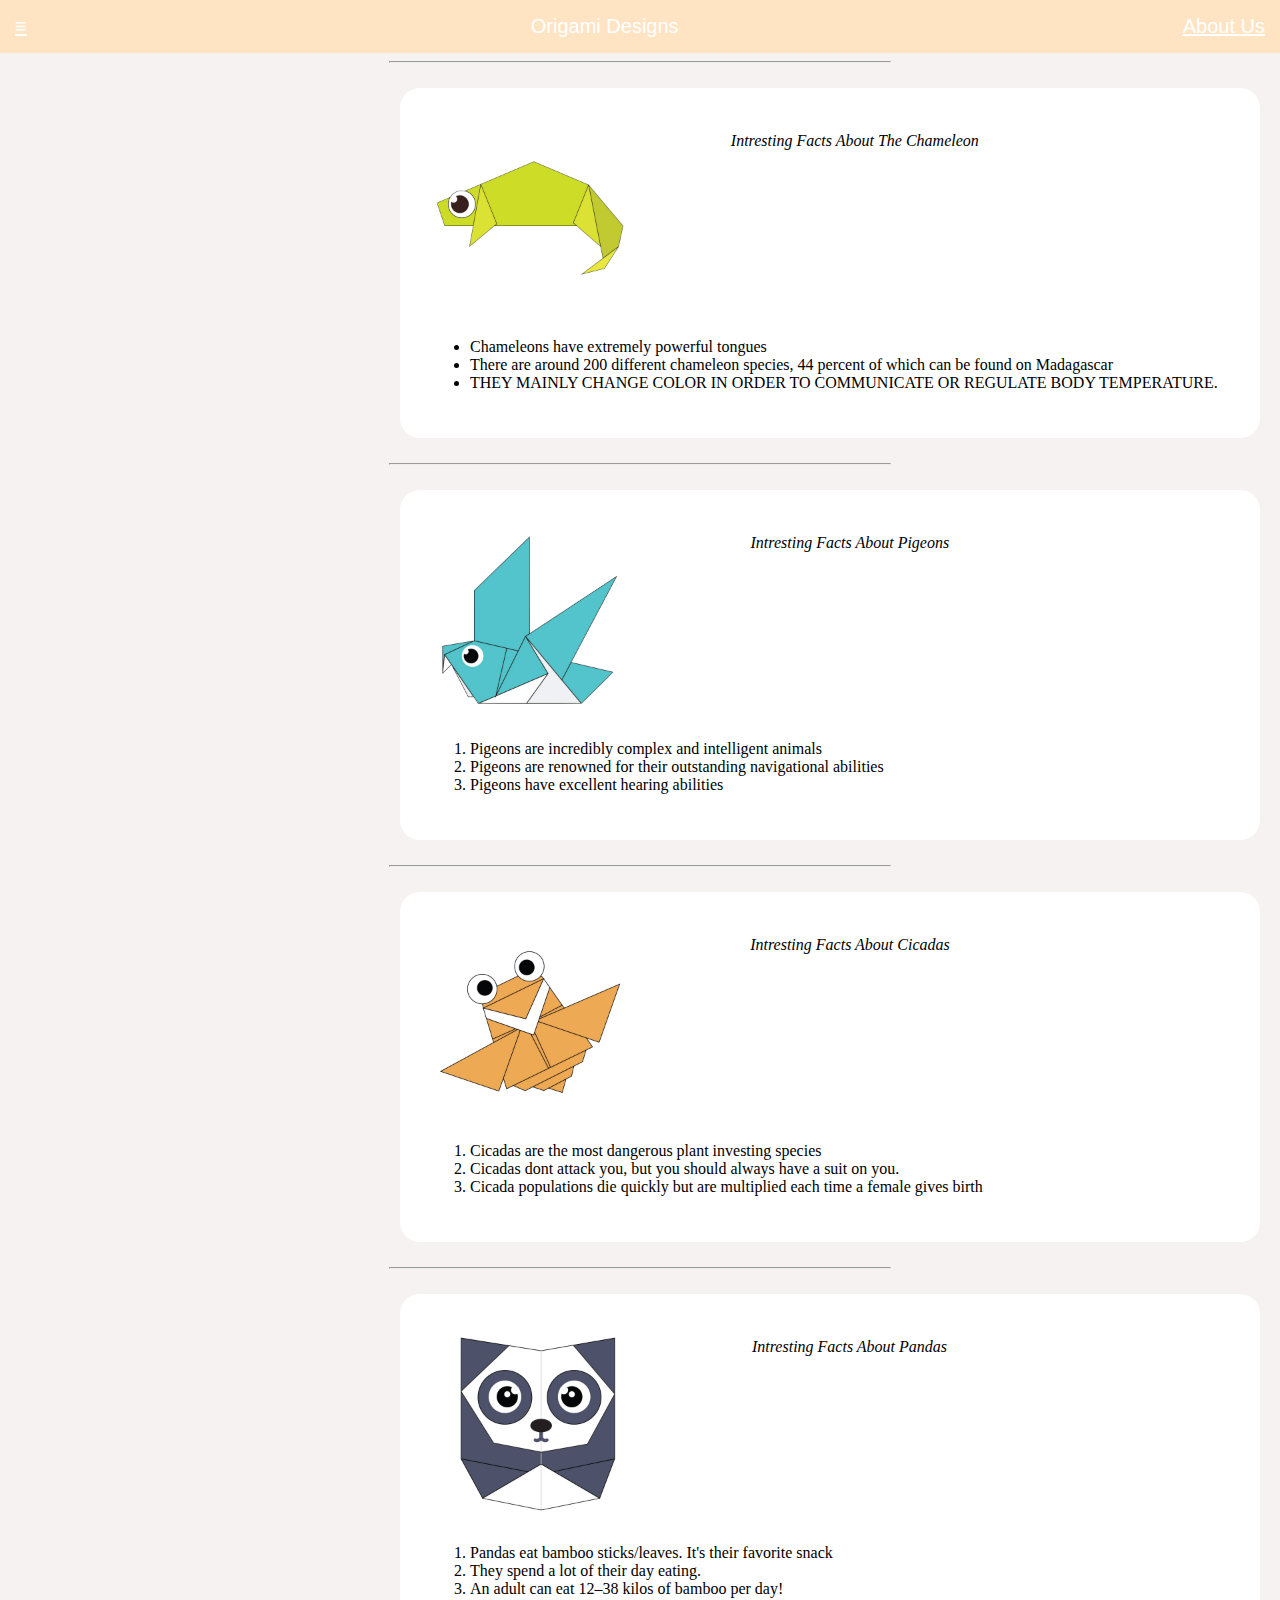
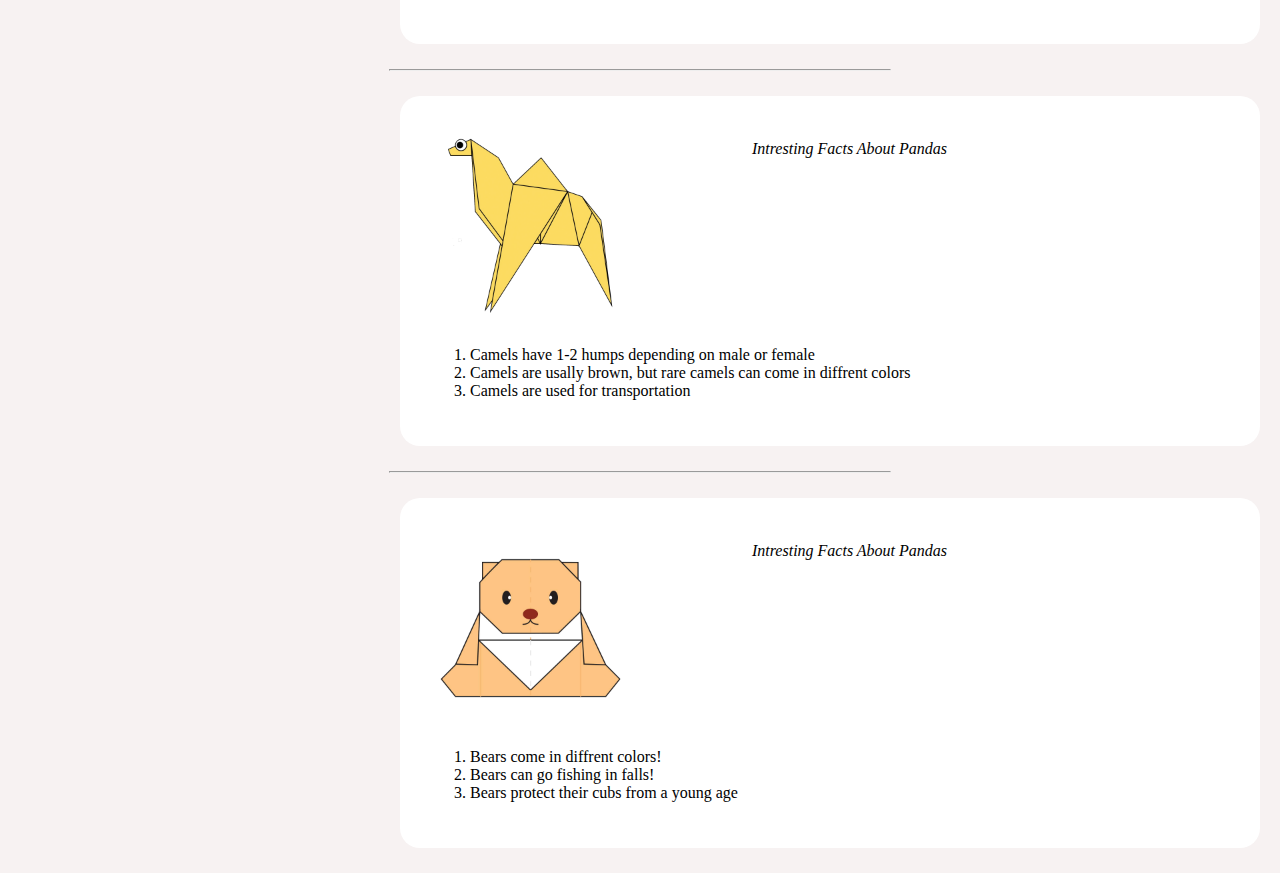
<file: index.html>
<!DOCTYPE html>
<html>
    <head>
        <link rel="stylesheet" type="text/css" href="style.css">
        <title>Origami Designs</title>
        <style>

        </style>
    </head>
    <body>
       <div class ="header">
<div class="menu">
    <div><a href="#">≡</a></div>
        <div>Origami Designs</div>
         <div><a href="about.html">About Us</a></div>
    </div>
</div>
       


    </body>
    
    <hr width = 500px >
    <div class="bodyImg">

    <a href="https://www.origami.me/chameleon/">
   <img src="/images/chameleon.png" width="200px" height="200px"></a>
   <p><i>Intresting Facts About The Chameleon</i></p>
   <ul>
    <li>Chameleons have extremely powerful tongues</li>
    <li>There are around 200 different chameleon species, 44 percent of which can be found on Madagascar</li>
    <li>THEY MAINLY CHANGE COLOR IN ORDER TO COMMUNICATE OR REGULATE BODY TEMPERATURE.</li>

</ul>
</div>


<hr width=500px>
<div class="bodyImg">
<a href="http://origami.me/pigeon/">
<img src="/images/pigeon.png" width="200px" height="200px"></a>
<p><i>Intresting Facts About Pigeons</i></p>
<ol>
<li>Pigeons are incredibly complex and intelligent animals</li>
<li>Pigeons are renowned for their outstanding navigational abilities</li>
<li>Pigeons have excellent hearing abilities</li>
</ol>
</div>


<hr width=500px>
<div class="bodyImg">
<a href="http://origami.me/cicada/">
<img src="/images/cicada.png" width="200px" height="200px"></a>
<p><i>Intresting Facts About Cicadas</i></p>
<ol>
<li>Cicadas are the most dangerous plant investing species</li>
<li>Cicadas dont attack you, but you should always have a suit on you.</li>
<li>Cicada populations die quickly but are multiplied each time a female gives birth</li>
</ol>
</div>


<hr width=500px>
<div class="bodyImg">
<a href="http://origami.me/panda/">
<img src="/images/panda.png" width="200px" height="200px"></a>
<p><i>Intresting Facts About Pandas</i></p>
<ol>
<li>Pandas eat bamboo sticks/leaves. It's their favorite snack</li>
<li>They spend a lot of their day eating.</li>
<li>An adult can eat 12–38 kilos of bamboo per day!</li>
</ol>
</div>


<hr width=500px>
<div class="bodyImg">
<a href="http://origami.me/camel/">
<img src="/images/camel.png" width="200px" height="200px"></a>
<p><i>Intresting Facts About Pandas</i></p>
<ol>
<li>Camels have 1-2 humps depending on male or female</li>
<li>Camels are usally brown, but rare camels can come in diffrent colors</li>
<li>Camels are used for transportation</li>
</ol>
</div>


<hr width=500px>
<div class="bodyImg">
<a href="http://origami.me/teddy/">
<img src="/images/teddy.png" width="200px" height="200px"></a>
<p><i>Intresting Facts About Pandas</i></p>
<ol>
<li>Bears come in diffrent colors!</li>
<li>Bears can go fishing in falls!</li>
<li>Bears protect their cubs from a young age</li>
</ol>
</div>
</html>
</file>
<file: style.css>
.menu{
    display: flex;
    justify-content: space-between;
    background-color: bisque;
    padding: 15px;
    font-size: 20px;
    font-family: sans-serif;
    font-weight: 400;
    color: white;
}
body {
    margin: 0px;
    background-color: #f7f2f2;
}
.grid img{
    border: 2px solid black;
    border-radius: 50px;

}
.bodyImg {
   border-radius: 20px; 
   background-color: #ffffff;
   padding: 30px;
   margin: 25px;
   widows: 310px;
   font-family: fantasy;
   width: 800px;
   margin-left: 400px;
}

a:link{
    color: white;
}
a:visited{
 color: white;
}

.bodyImg:hover{
    transform: scale(1.2);
}

.bodyImg{
    position: relative;

}

.bodyImg p{
    position: absolute;
    top: 10%;
    left: 50%;
    transform: translate(-40%,-40%);
}

.bodyImg img{
height: 200px;

}
</file>
